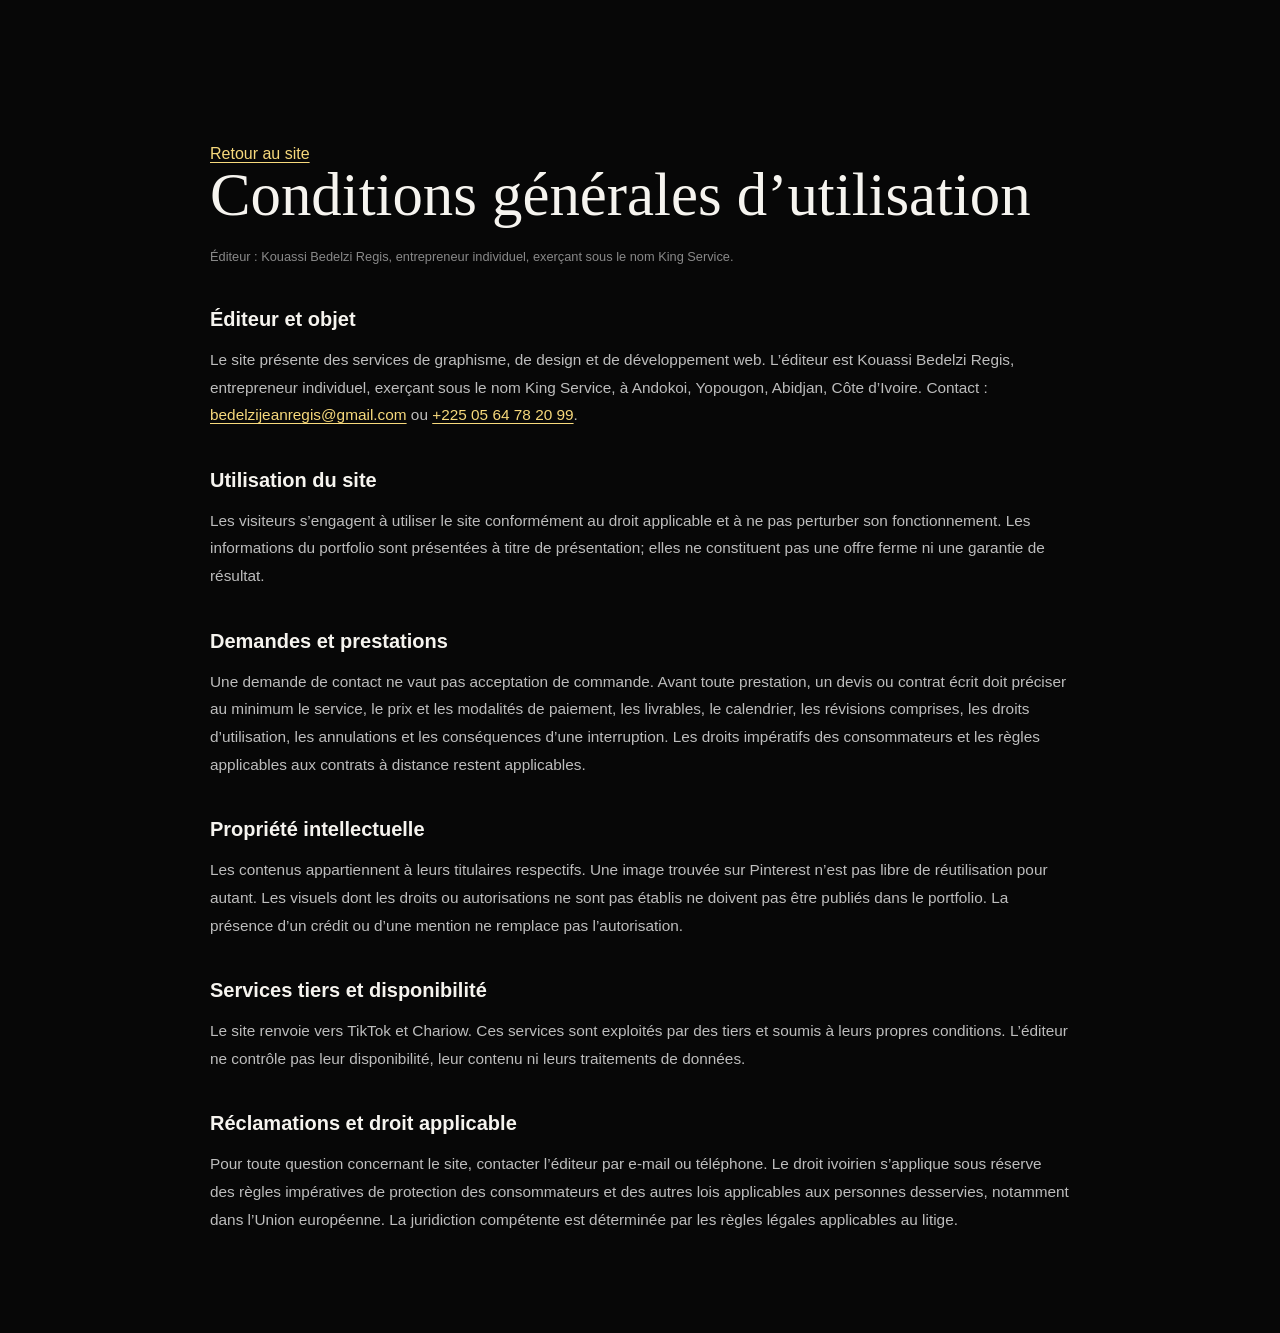
<file: cgu.html>
<!DOCTYPE html>
<html lang="fr">
<head>
  <meta charset="UTF-8">
  <meta name="viewport" content="width=device-width, initial-scale=1.0">
  <meta name="description" content="Conditions d’utilisation du site King Service.">
  <link rel="icon" type="image/png" href="images/favicon.png">
  <link rel="stylesheet" href="style.css">
  <title>Conditions générales d’utilisation | King Service</title>
</head>
<body>
  <main class="legal-document container">
    <a href="index.html">Retour au site</a>
    <h1>Conditions générales d’utilisation</h1>
    <p class="legal-date">Éditeur : Kouassi Bedelzi Regis, entrepreneur individuel, exerçant sous le nom King Service.</p>

    <h2>Éditeur et objet</h2>
    <p>Le site présente des services de graphisme, de design et de développement web. L’éditeur est Kouassi Bedelzi Regis, entrepreneur individuel, exerçant sous le nom King Service, à Andokoi, Yopougon, Abidjan, Côte d’Ivoire. Contact : <a href="mailto:bedelzijeanregis@gmail.com">bedelzijeanregis@gmail.com</a> ou <a href="tel:+2250564782099">+225 05 64 78 20 99</a>.</p>

    <h2>Utilisation du site</h2>
    <p>Les visiteurs s’engagent à utiliser le site conformément au droit applicable et à ne pas perturber son fonctionnement. Les informations du portfolio sont présentées à titre de présentation; elles ne constituent pas une offre ferme ni une garantie de résultat.</p>

    <h2>Demandes et prestations</h2>
    <p>Une demande de contact ne vaut pas acceptation de commande. Avant toute prestation, un devis ou contrat écrit doit préciser au minimum le service, le prix et les modalités de paiement, les livrables, le calendrier, les révisions comprises, les droits d’utilisation, les annulations et les conséquences d’une interruption. Les droits impératifs des consommateurs et les règles applicables aux contrats à distance restent applicables.</p>

    <h2>Propriété intellectuelle</h2>
    <p>Les contenus appartiennent à leurs titulaires respectifs. Une image trouvée sur Pinterest n’est pas libre de réutilisation pour autant. Les visuels dont les droits ou autorisations ne sont pas établis ne doivent pas être publiés dans le portfolio. La présence d’un crédit ou d’une mention ne remplace pas l’autorisation.</p>

    <h2>Services tiers et disponibilité</h2>
    <p>Le site renvoie vers TikTok et Chariow. Ces services sont exploités par des tiers et soumis à leurs propres conditions. L’éditeur ne contrôle pas leur disponibilité, leur contenu ni leurs traitements de données.</p>

    <h2>Réclamations et droit applicable</h2>
    <p>Pour toute question concernant le site, contacter l’éditeur par e-mail ou téléphone. Le droit ivoirien s’applique sous réserve des règles impératives de protection des consommateurs et des autres lois applicables aux personnes desservies, notamment dans l’Union européenne. La juridiction compétente est déterminée par les règles légales applicables au litige.</p>
  </main>
</body>
</html>
</file>
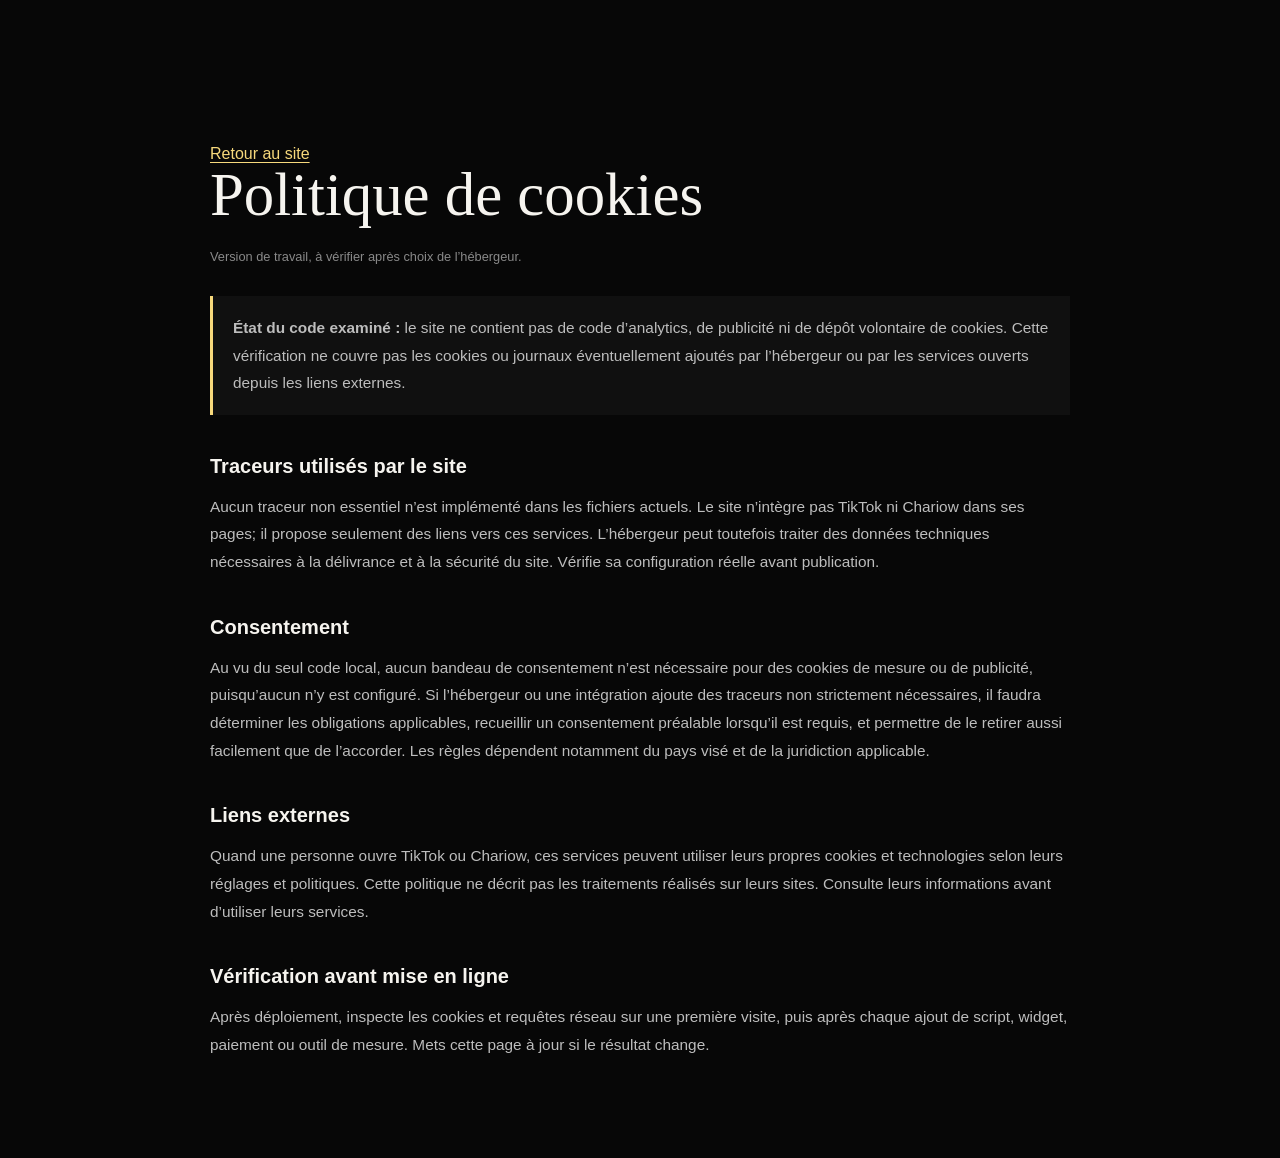
<file: cookies.html>
<!DOCTYPE html>
<html lang="fr">
<head>
  <meta charset="UTF-8">
  <meta name="viewport" content="width=device-width, initial-scale=1.0">
  <meta name="description" content="Informations sur les cookies et traceurs du site King Service.">
  <link rel="icon" type="image/png" href="images/favicon.png">
  <link rel="stylesheet" href="style.css">
  <title>Politique de cookies | King Service</title>
</head>
<body>
  <main class="legal-document container">
    <a href="index.html">Retour au site</a>
    <h1>Politique de cookies</h1>
    <p class="legal-date">Version de travail, à vérifier après choix de l’hébergeur.</p>
    <p class="legal-notice"><strong>État du code examiné :</strong> le site ne contient pas de code d’analytics, de publicité ni de dépôt volontaire de cookies. Cette vérification ne couvre pas les cookies ou journaux éventuellement ajoutés par l’hébergeur ou par les services ouverts depuis les liens externes.</p>

    <h2>Traceurs utilisés par le site</h2>
    <p>Aucun traceur non essentiel n’est implémenté dans les fichiers actuels. Le site n’intègre pas TikTok ni Chariow dans ses pages; il propose seulement des liens vers ces services. L’hébergeur peut toutefois traiter des données techniques nécessaires à la délivrance et à la sécurité du site. Vérifie sa configuration réelle avant publication.</p>

    <h2>Consentement</h2>
    <p>Au vu du seul code local, aucun bandeau de consentement n’est nécessaire pour des cookies de mesure ou de publicité, puisqu’aucun n’y est configuré. Si l’hébergeur ou une intégration ajoute des traceurs non strictement nécessaires, il faudra déterminer les obligations applicables, recueillir un consentement préalable lorsqu’il est requis, et permettre de le retirer aussi facilement que de l’accorder. Les règles dépendent notamment du pays visé et de la juridiction applicable.</p>

    <h2>Liens externes</h2>
    <p>Quand une personne ouvre TikTok ou Chariow, ces services peuvent utiliser leurs propres cookies et technologies selon leurs réglages et politiques. Cette politique ne décrit pas les traitements réalisés sur leurs sites. Consulte leurs informations avant d’utiliser leurs services.</p>

    <h2>Vérification avant mise en ligne</h2>
    <p>Après déploiement, inspecte les cookies et requêtes réseau sur une première visite, puis après chaque ajout de script, widget, paiement ou outil de mesure. Mets cette page à jour si le résultat change.</p>
  </main>
</body>
</html>
</file>
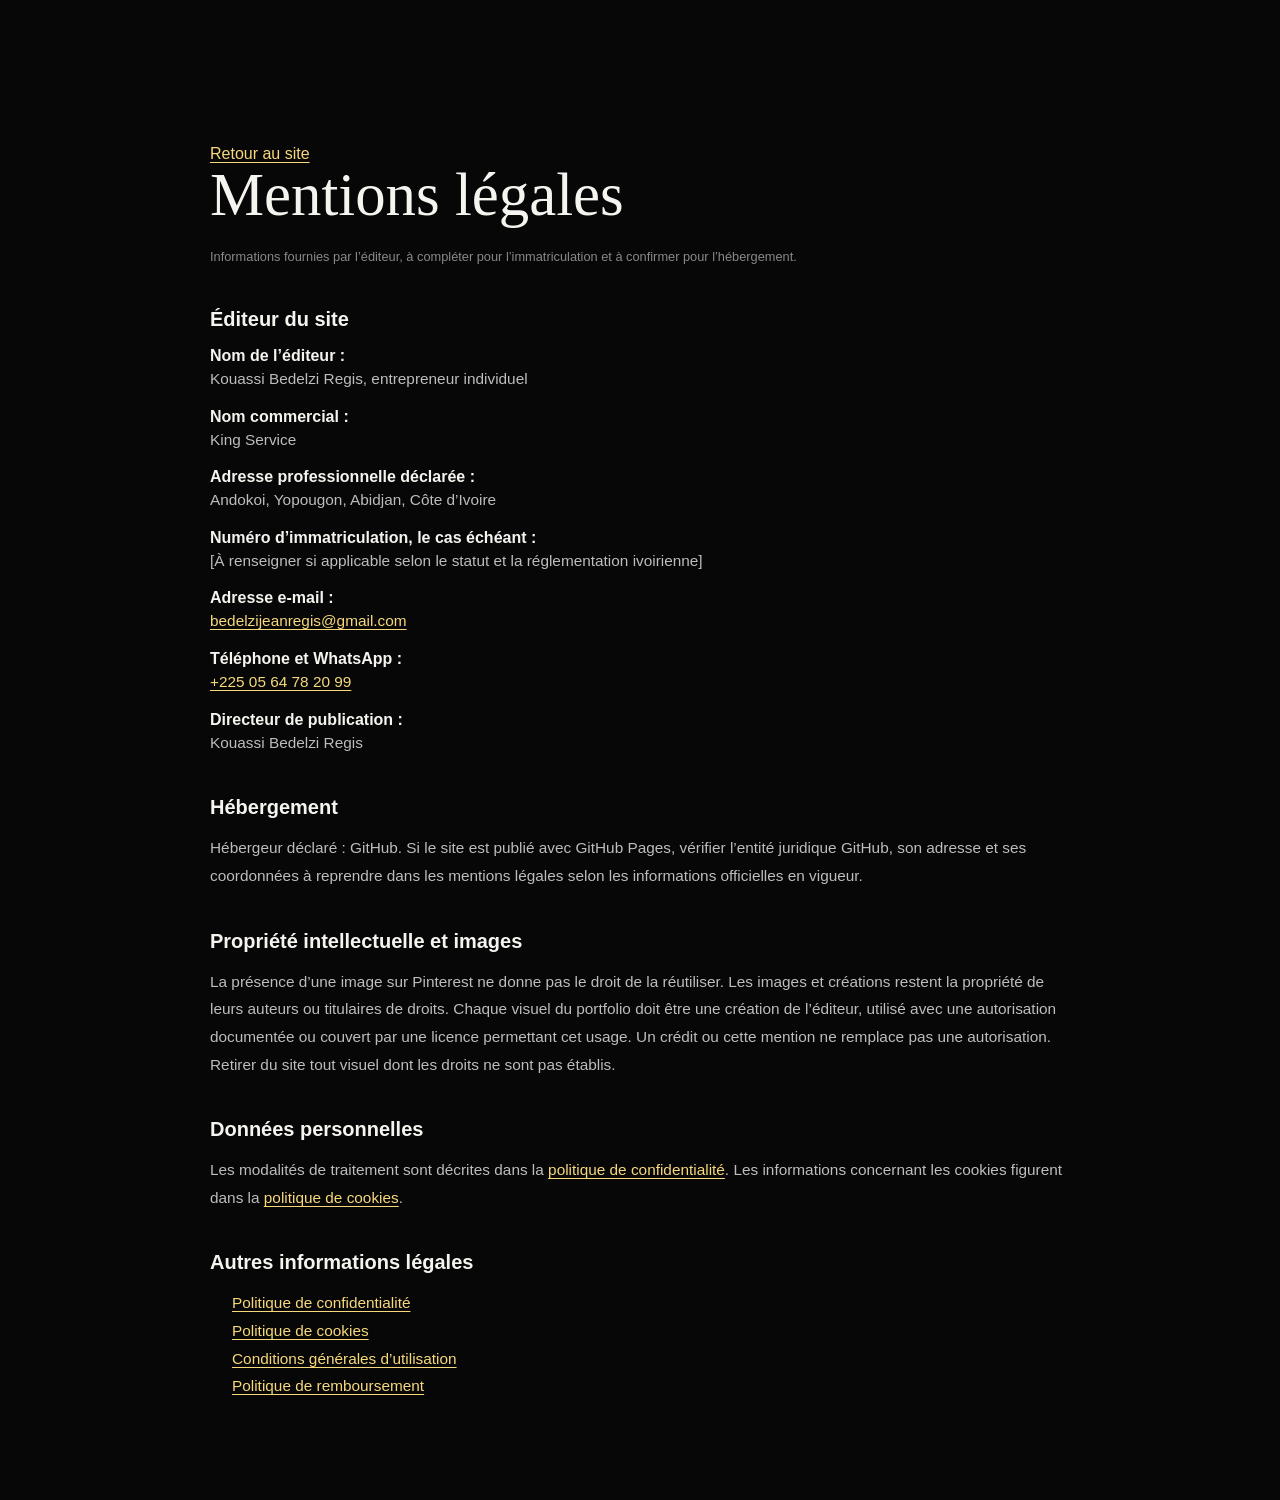
<file: mentions-legales.html>
<!DOCTYPE html>
<html lang="fr">
<head>
  <meta charset="UTF-8">
  <meta name="viewport" content="width=device-width, initial-scale=1.0">
  <meta name="description" content="Mentions légales du site King Service.">
  <link rel="icon" type="image/png" href="images/favicon.png">
  <link rel="stylesheet" href="style.css">
  <title>Mentions légales | King Service</title>
</head>
<body>
  <main class="legal-document container">
    <a href="index.html">Retour au site</a>
    <h1>Mentions légales</h1>
    <p class="legal-date">Informations fournies par l’éditeur, à compléter pour l’immatriculation et à confirmer pour l’hébergement.</p>

    <h2>Éditeur du site</h2>
    <dl>
      <dt>Nom de l’éditeur :</dt>
      <dd>Kouassi Bedelzi Regis, entrepreneur individuel</dd>
      <dt>Nom commercial :</dt>
      <dd>King Service</dd>
      <dt>Adresse professionnelle déclarée :</dt>
      <dd>Andokoi, Yopougon, Abidjan, Côte d’Ivoire</dd>
      <dt>Numéro d’immatriculation, le cas échéant :</dt>
      <dd>[À renseigner si applicable selon le statut et la réglementation ivoirienne]</dd>
      <dt>Adresse e-mail :</dt>
      <dd><a href="mailto:bedelzijeanregis@gmail.com">bedelzijeanregis@gmail.com</a></dd>
      <dt>Téléphone et WhatsApp :</dt>
      <dd><a href="tel:+2250564782099">+225 05 64 78 20 99</a></dd>
      <dt>Directeur de publication :</dt>
      <dd>Kouassi Bedelzi Regis</dd>
    </dl>

    <h2>Hébergement</h2>
    <p>Hébergeur déclaré : GitHub. Si le site est publié avec GitHub Pages, vérifier l’entité juridique GitHub, son adresse et ses coordonnées à reprendre dans les mentions légales selon les informations officielles en vigueur.</p>

    <h2>Propriété intellectuelle et images</h2>
    <p>La présence d’une image sur Pinterest ne donne pas le droit de la réutiliser. Les images et créations restent la propriété de leurs auteurs ou titulaires de droits. Chaque visuel du portfolio doit être une création de l’éditeur, utilisé avec une autorisation documentée ou couvert par une licence permettant cet usage. Un crédit ou cette mention ne remplace pas une autorisation. Retirer du site tout visuel dont les droits ne sont pas établis.</p>

    <h2>Données personnelles</h2>
    <p>Les modalités de traitement sont décrites dans la <a href="politique-confidentialite.html">politique de confidentialité</a>. Les informations concernant les cookies figurent dans la <a href="cookies.html">politique de cookies</a>.</p>

    <h2>Autres informations légales</h2>
    <ul>
      <li><a href="politique-confidentialite.html">Politique de confidentialité</a></li>
      <li><a href="cookies.html">Politique de cookies</a></li>
      <li><a href="cgu.html">Conditions générales d’utilisation</a></li>
      <li><a href="remboursement.html">Politique de remboursement</a></li>
    </ul>
  </main>
</body>
</html>
</file>
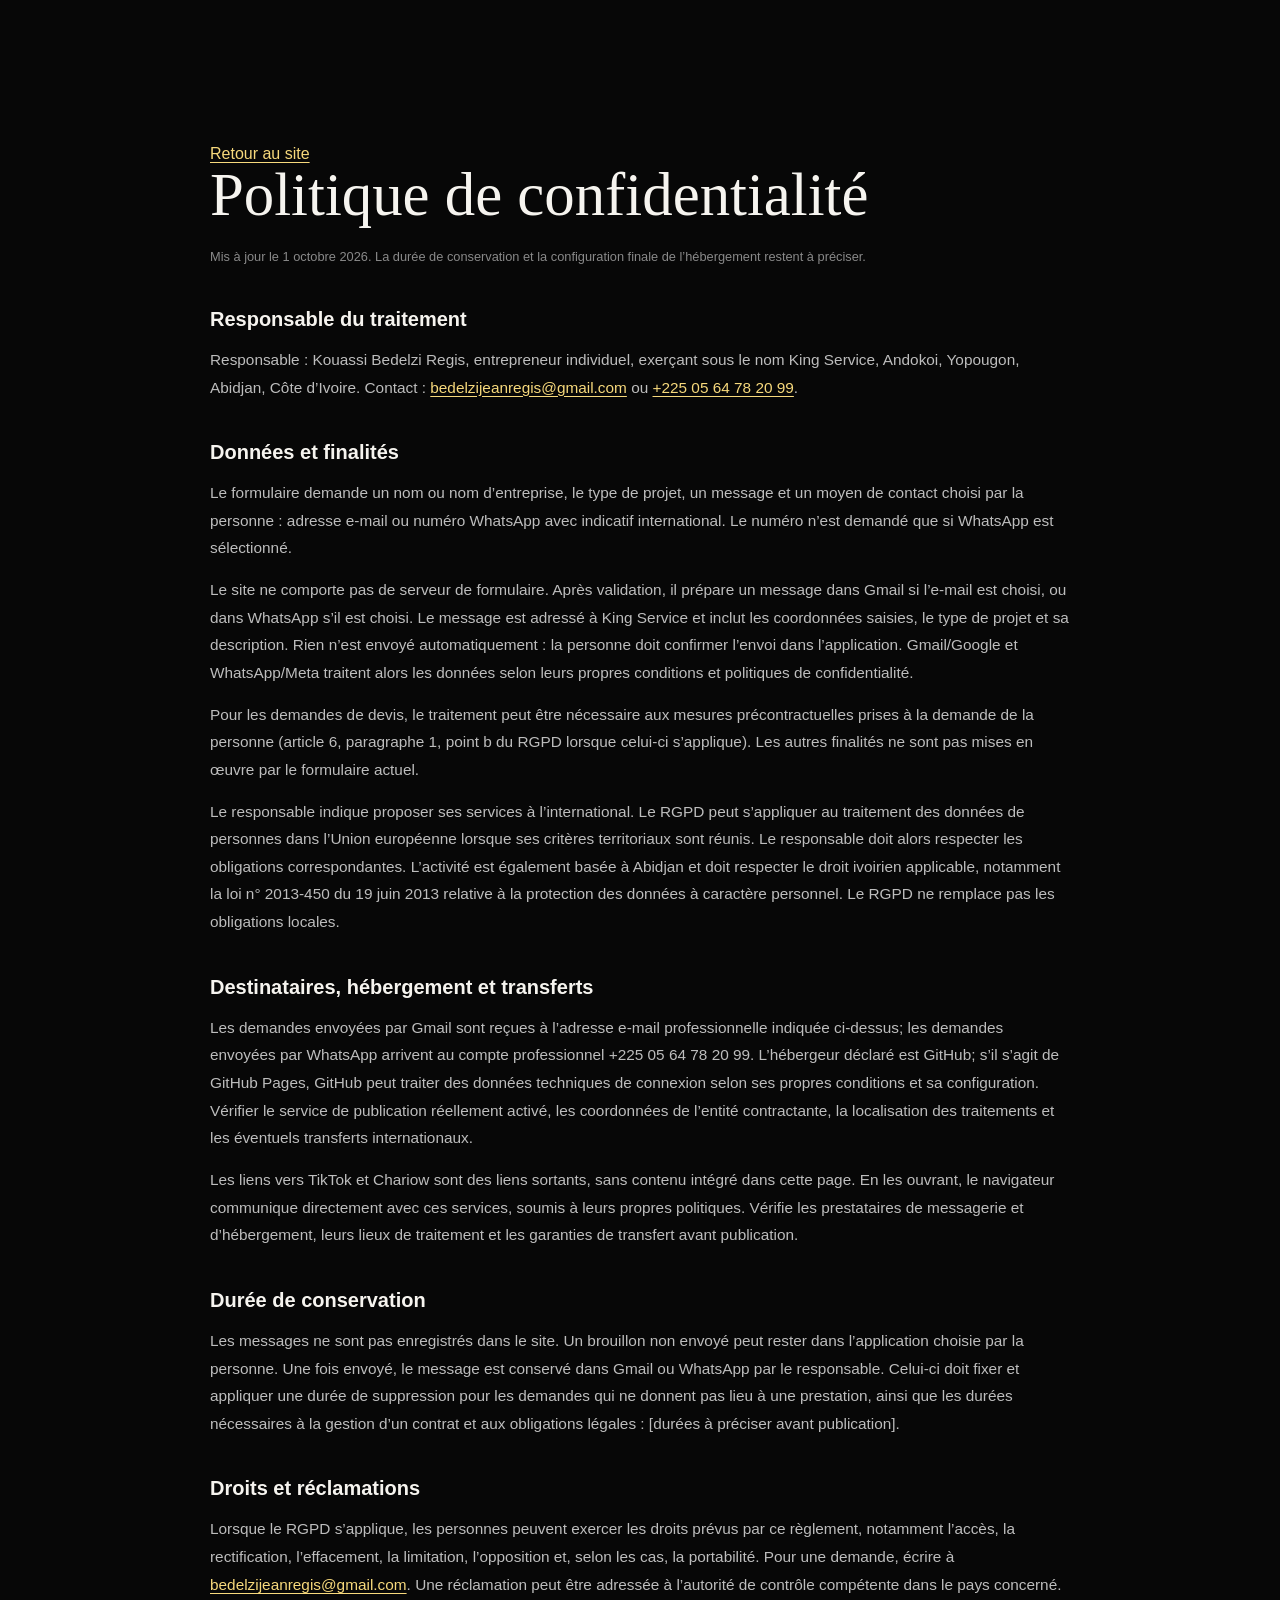
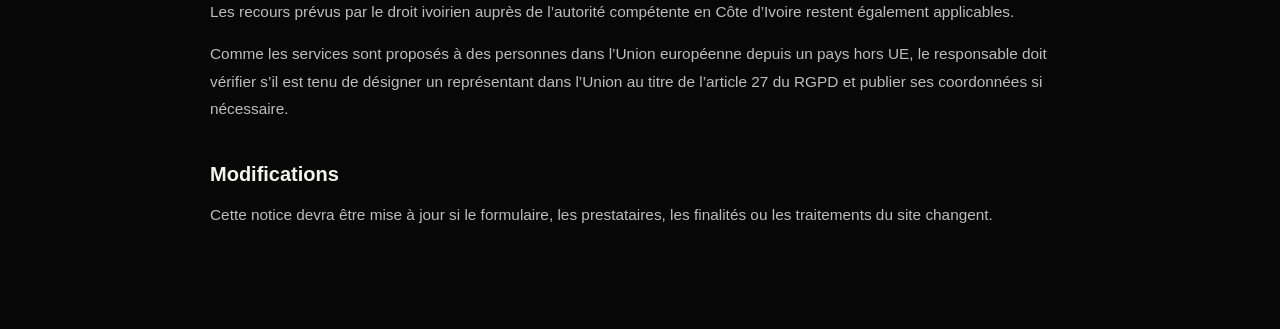
<file: politique-confidentialite.html>
<!DOCTYPE html>
<html lang="fr">
<head>
  <meta charset="UTF-8">
  <meta name="viewport" content="width=device-width, initial-scale=1.0">
  <meta name="description" content="Politique de confidentialité du site King Service.">
  <link rel="icon" type="image/png" href="images/favicon.png">
  <link rel="stylesheet" href="style.css">
  <title>Politique de confidentialité | King Service</title>
</head>
<body>
  <main class="legal-document container">
    <a href="index.html">Retour au site</a>
    <h1>Politique de confidentialité</h1>
    <p class="legal-date">Mis à jour le 1 octobre 2026. La durée de conservation et la configuration finale de l’hébergement restent à préciser.</p>

    <h2>Responsable du traitement</h2>
    <p>Responsable : Kouassi Bedelzi Regis, entrepreneur individuel, exerçant sous le nom King Service, Andokoi, Yopougon, Abidjan, Côte d’Ivoire. Contact : <a href="mailto:bedelzijeanregis@gmail.com">bedelzijeanregis@gmail.com</a> ou <a href="tel:+2250564782099">+225 05 64 78 20 99</a>.</p>

    <h2>Données et finalités</h2>
    <p>Le formulaire demande un nom ou nom d’entreprise, le type de projet, un message et un moyen de contact choisi par la personne : adresse e-mail ou numéro WhatsApp avec indicatif international. Le numéro n’est demandé que si WhatsApp est sélectionné.</p>
    <p>Le site ne comporte pas de serveur de formulaire. Après validation, il prépare un message dans Gmail si l’e-mail est choisi, ou dans WhatsApp s’il est choisi. Le message est adressé à King Service et inclut les coordonnées saisies, le type de projet et sa description. Rien n’est envoyé automatiquement : la personne doit confirmer l’envoi dans l’application. Gmail/Google et WhatsApp/Meta traitent alors les données selon leurs propres conditions et politiques de confidentialité.</p>
    <p>Pour les demandes de devis, le traitement peut être nécessaire aux mesures précontractuelles prises à la demande de la personne (article 6, paragraphe 1, point b du RGPD lorsque celui-ci s’applique). Les autres finalités ne sont pas mises en œuvre par le formulaire actuel.</p>
    <p>Le responsable indique proposer ses services à l’international. Le RGPD peut s’appliquer au traitement des données de personnes dans l’Union européenne lorsque ses critères territoriaux sont réunis. Le responsable doit alors respecter les obligations correspondantes. L’activité est également basée à Abidjan et doit respecter le droit ivoirien applicable, notamment la loi n° 2013-450 du 19 juin 2013 relative à la protection des données à caractère personnel. Le RGPD ne remplace pas les obligations locales.</p>

    <h2>Destinataires, hébergement et transferts</h2>
    <p>Les demandes envoyées par Gmail sont reçues à l’adresse e-mail professionnelle indiquée ci-dessus; les demandes envoyées par WhatsApp arrivent au compte professionnel +225 05 64 78 20 99. L’hébergeur déclaré est GitHub; s’il s’agit de GitHub Pages, GitHub peut traiter des données techniques de connexion selon ses propres conditions et sa configuration. Vérifier le service de publication réellement activé, les coordonnées de l’entité contractante, la localisation des traitements et les éventuels transferts internationaux.</p>
    <p>Les liens vers TikTok et Chariow sont des liens sortants, sans contenu intégré dans cette page. En les ouvrant, le navigateur communique directement avec ces services, soumis à leurs propres politiques. Vérifie les prestataires de messagerie et d’hébergement, leurs lieux de traitement et les garanties de transfert avant publication.</p>

    <h2>Durée de conservation</h2>
    <p>Les messages ne sont pas enregistrés dans le site. Un brouillon non envoyé peut rester dans l’application choisie par la personne. Une fois envoyé, le message est conservé dans Gmail ou WhatsApp par le responsable. Celui-ci doit fixer et appliquer une durée de suppression pour les demandes qui ne donnent pas lieu à une prestation, ainsi que les durées nécessaires à la gestion d’un contrat et aux obligations légales : [durées à préciser avant publication].</p>

    <h2>Droits et réclamations</h2>
    <p>Lorsque le RGPD s’applique, les personnes peuvent exercer les droits prévus par ce règlement, notamment l’accès, la rectification, l’effacement, la limitation, l’opposition et, selon les cas, la portabilité. Pour une demande, écrire à <a href="mailto:bedelzijeanregis@gmail.com">bedelzijeanregis@gmail.com</a>. Une réclamation peut être adressée à l’autorité de contrôle compétente dans le pays concerné. Les recours prévus par le droit ivoirien auprès de l’autorité compétente en Côte d’Ivoire restent également applicables.</p>
    <p>Comme les services sont proposés à des personnes dans l’Union européenne depuis un pays hors UE, le responsable doit vérifier s’il est tenu de désigner un représentant dans l’Union au titre de l’article 27 du RGPD et publier ses coordonnées si nécessaire.</p>

    <h2>Modifications</h2>
    <p>Cette notice devra être mise à jour si le formulaire, les prestataires, les finalités ou les traitements du site changent.</p>
  </main>
</body>
</html>
</file>
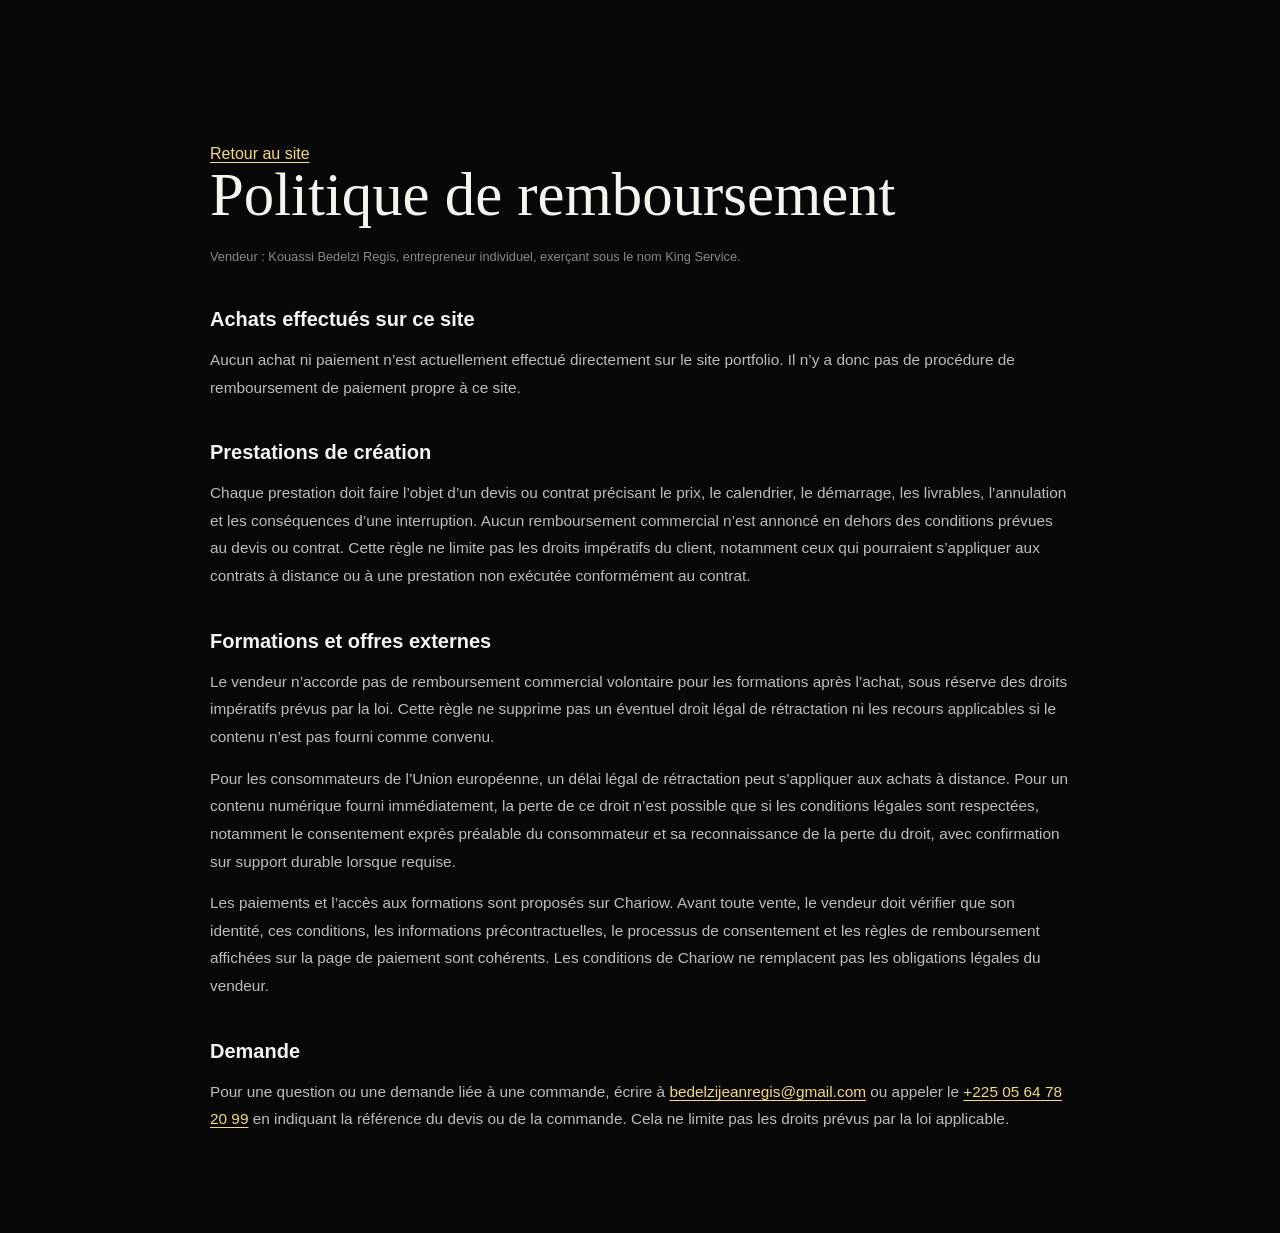
<file: remboursement.html>
<!DOCTYPE html>
<html lang="fr">
<head>
  <meta charset="UTF-8">
  <meta name="viewport" content="width=device-width, initial-scale=1.0">
  <meta name="description" content="Informations sur les remboursements liés aux offres King Service.">
  <link rel="icon" type="image/png" href="images/favicon.png">
  <link rel="stylesheet" href="style.css">
  <title>Politique de remboursement | King Service</title>
</head>
<body>
  <main class="legal-document container">
    <a href="index.html">Retour au site</a>
    <h1>Politique de remboursement</h1>
    <p class="legal-date">Vendeur : Kouassi Bedelzi Regis, entrepreneur individuel, exerçant sous le nom King Service.</p>

    <h2>Achats effectués sur ce site</h2>
    <p>Aucun achat ni paiement n’est actuellement effectué directement sur le site portfolio. Il n’y a donc pas de procédure de remboursement de paiement propre à ce site.</p>

    <h2>Prestations de création</h2>
    <p>Chaque prestation doit faire l’objet d’un devis ou contrat précisant le prix, le calendrier, le démarrage, les livrables, l’annulation et les conséquences d’une interruption. Aucun remboursement commercial n’est annoncé en dehors des conditions prévues au devis ou contrat. Cette règle ne limite pas les droits impératifs du client, notamment ceux qui pourraient s’appliquer aux contrats à distance ou à une prestation non exécutée conformément au contrat.</p>

    <h2>Formations et offres externes</h2>
    <p>Le vendeur n’accorde pas de remboursement commercial volontaire pour les formations après l’achat, sous réserve des droits impératifs prévus par la loi. Cette règle ne supprime pas un éventuel droit légal de rétractation ni les recours applicables si le contenu n’est pas fourni comme convenu.</p>
    <p>Pour les consommateurs de l’Union européenne, un délai légal de rétractation peut s’appliquer aux achats à distance. Pour un contenu numérique fourni immédiatement, la perte de ce droit n’est possible que si les conditions légales sont respectées, notamment le consentement exprès préalable du consommateur et sa reconnaissance de la perte du droit, avec confirmation sur support durable lorsque requise.</p>
    <p>Les paiements et l’accès aux formations sont proposés sur Chariow. Avant toute vente, le vendeur doit vérifier que son identité, ces conditions, les informations précontractuelles, le processus de consentement et les règles de remboursement affichées sur la page de paiement sont cohérents. Les conditions de Chariow ne remplacent pas les obligations légales du vendeur.</p>

    <h2>Demande</h2>
    <p>Pour une question ou une demande liée à une commande, écrire à <a href="mailto:bedelzijeanregis@gmail.com">bedelzijeanregis@gmail.com</a> ou appeler le <a href="tel:+2250564782099">+225 05 64 78 20 99</a> en indiquant la référence du devis ou de la commande. Cela ne limite pas les droits prévus par la loi applicable.</p>
  </main>
</body>
</html>
</file>
<file: style.css>
/* =========================================
  KING SERVICE | STYLE
   Noir · Or · Argent
========================================= */

:root {
  --black: #070707;
  --black-soft: #101010;
  --black-card: #151515;
  --black-lighter: #1b1b1b;

  --gold: #d8a83e;
  --gold-light: #f7d97c;
  --gold-dark: #95620f;
  --gold-glow: rgba(216, 168, 62, 0.28);

  --silver: #bdbdbd;
  --white: #f6f4ef;
  --gray: #898989;
  --gray-dark: #595959;

  --border: rgba(255, 255, 255, 0.12);
  --border-gold: rgba(247, 217, 124, 0.3);

  --container: 1240px;
  --transition: 0.35s ease;
  --transition-slow: 0.8s cubic-bezier(0.22, 1, 0.36, 1);

}

html.js body:not(.page-loaded) > :not(.loader) {
  visibility: hidden;
}

html.js .loader {
  display: grid;
}

.loader {
  position: fixed;
  z-index: 9999;
  inset: 0;
  display: none;
  place-items: center;
  background: var(--black);
  color: #f5f7f4;
  transition: opacity 0.25s ease, visibility 0.25s ease;
}

.loader.complete {
  visibility: hidden;
  opacity: 0;
}

.loader-content {
  display: grid;
  width: min(84%, 340px);
  justify-items: center;
  gap: 18px;
  text-align: center;
}

.loader-mark {
  font-family: Georgia, "Times New Roman", serif;
  font-size: 2.8rem;
}

.loader-content p {
  font-size: 0.95rem;
}

.loader-content progress {
  width: 100%;
  height: 8px;
  accent-color: var(--gold-light);
}

.loader-content span:last-child {
  font-size: 0.85rem;
  font-variant-numeric: tabular-nums;
}

body {
  background: var(--black);
  color: var(--white);
  font-family: "Trebuchet MS", Arial, sans-serif;
}

.header,
.header.scrolled {
  border-bottom-color: var(--border);
  background: rgba(7, 7, 7, 0.92);
  backdrop-filter: none;
}

.navbar {
  min-height: 76px;
}

.logo {
  color: var(--white);
}

.nav-links a,
.footer-socials {
  color: var(--silver);
}

.nav-button {
  border-color: var(--gold-light);
  color: var(--gold-light);
  font-weight: 700;
}

.nav-button:hover,
.button-gold {
  background: var(--gold-light);
  color: var(--black);
}

.button-gold:hover {
  box-shadow: none;
  transform: translateY(-2px);
}

.button,
.nav-button,
.filter-button,
.tools-list span {
  border-radius: 0;
}

.hero {
  min-height: 88vh;
  padding: 145px 0 95px;
  background: var(--black);
}

.hero-container {
  grid-template-columns: 1.1fr 0.9fr;
  gap: 72px;
}

.hero h1 {
  max-width: 740px;
  font-size: 5rem;
  font-weight: 700;
  letter-spacing: 0;
  line-height: 1.02;
}

h1 span,
h2 span {
  color: var(--gold);
  font-style: normal;
}

.hero-description,
.section-description,
.about-content p:not(.large-text),
.journey-item p,
.tools-content > p:first-child,
.content-description > p,
.formations-content > p,
.vision-content > p,
.contact-intro > p:not(.eyebrow) {
  color: var(--gray);
}

.hero-tags span {
  border-color: var(--border);
  background: transparent;
  color: var(--silver);
  letter-spacing: 0;
}

.hero-card {
  width: min(88%, 400px);
  height: 520px;
  padding: 22px;
  border: 1px solid var(--border);
  background: var(--black-card);
  box-shadow: 14px 14px 0 var(--black-soft);
}

.hero-card::before,
.hero-card::after {
  display: none;
}

.card-top,
.card-bottom {
  color: var(--gray);
  letter-spacing: 0;
}

.card-top span:first-child,
.card-bottom span:last-child {
  color: var(--gold-light);
}

.profile-photo {
  width: 82%;
  height: 350px;
  border: 0;
  border-radius: 0;
  box-shadow: none;
  transform: none;
}

.section {
  padding: 112px 0;
}

h2 {
  max-width: 720px;
  font-size: 3.4rem;
  font-weight: 700;
  letter-spacing: 0;
  line-height: 1.08;
}

.eyebrow {
  color: var(--gold-light);
  letter-spacing: 0.1em;
}

.eyebrow::before {
  background: var(--gold-light);
}

.marquee-section,
.stats,
.expertise,
.content-section,
.formations,
.vision,
.contact,
.about,
.tools,
.process,
.projects {
  border-color: var(--border);
  background: var(--black);
}

.marquee-section,
.expertise {
  background: var(--black-soft);
}

.marquee {
  width: min(90%, var(--container));
  justify-content: flex-start;
  gap: 24px;
  letter-spacing: 0.04em;
}

.journey-item:hover,
.expertise-item:hover,
.tools-list span:hover,
.process-card:hover,
.stat-item:hover {
  padding-right: unset;
  padding-left: unset;
  background: transparent;
  transform: none;
}

.stat-item strong {
  color: var(--gold-light);
  font-family: inherit;
  font-size: 1.2rem;
  font-weight: 700;
}

.stat-item span {
  color: var(--white);
}

.tools-list span {
  border-color: var(--border);
  background: var(--black-card);
  color: var(--silver);
}

.content-section,
.vision,
.contact {
  background: var(--black-soft);
}

.vision-content {
  text-align: left;
}

.vision-content .eyebrow {
  justify-content: flex-start;
}

.vision-content h2 {
  margin-left: 0;
}

.vision-content > p {
  margin-left: 0;
}

.audit-form {
  border-color: var(--border);
  background: var(--black-card);
  box-shadow: 8px 8px 0 var(--black-soft);
}

.form-group input,
.form-group select,
.form-group textarea {
  border-color: var(--border);
  background: #ffffff;
  color: var(--white);
}

.form-group input::placeholder,
.form-group textarea::placeholder {
  color: #59665f;
}

.contact-details a span {
  color: var(--gold-light);
  letter-spacing: 0.05em;
}

.footer {
  background: var(--black-soft);
}

.footer p,
.legal-entry {
  color: var(--gray);
  font-size: 0.78rem;
}

.footer-socials a:hover,
.legal-entry:hover {
  color: var(--gold-light);
}

.image-modal {
  background: rgba(0, 0, 0, 0.94);
}

.modal-close {
  color: var(--gold-light);
}

@media (max-width: 1050px) {
  .hero-container {
    grid-template-columns: 1fr;
    gap: 48px;
  }

  .hero {
    min-height: auto;
    padding: 140px 0 80px;
  }

  .hero-visual {
    min-height: 480px;
  }
}

@media (max-width: 700px) {
  .hero h1 {
    font-size: 3.25rem;
  }

  h2,
  .contact-intro h2,
  .vision-content h2 {
    font-size: 2.5rem;
  }

  .nav-links {
    border-color: var(--border);
    background: #ffffff;
    box-shadow: 0 12px 28px rgba(15, 40, 30, 0.14);
  }

  .nav-links a {
    color: var(--white);
  }

  .hero-card {
    height: 440px;
  }

  .profile-photo {
    height: 285px;
  }

  .footer-content {
    align-items: flex-start;
    text-align: left;
  }

  .footer-socials {
    justify-content: flex-start;
  }
}

@media (prefers-reduced-motion: reduce) {
  .loader,
  .loader.complete {
    transition: none;
  }
}


/* =========================================
   RESET
========================================= */

* {
  margin: 0;
  padding: 0;
  box-sizing: border-box;
}

html {
  scroll-behavior: auto;
}

body {
  overflow-x: hidden;
  background: var(--black);
  color: var(--white);
  font-family: Arial, Helvetica, sans-serif;
}

main {
  overflow: hidden;
}

img {
  display: block;
  width: 100%;
  height: 100%;
  object-fit: cover;
}

a {
  color: inherit;
  text-decoration: none;
}

button {
  border: none;
  color: inherit;
  font: inherit;
  cursor: pointer;
}

:focus-visible {
  outline: 2px solid var(--gold-light);
  outline-offset: 3px;
}

ul {
  list-style: none;
}

::selection {
  background: var(--gold-light);
  color: var(--black);
}


/* =========================================
   BASE
========================================= */

.container {
  width: min(90%, var(--container));
  margin: 0 auto;
}

.section {
  position: relative;
  padding: 160px 0;
}

.eyebrow {
  display: flex;
  align-items: center;
  gap: 12px;
  margin-bottom: 22px;
  color: var(--gold-light);
  font-size: 0.67rem;
  font-weight: 700;
  letter-spacing: 0.22em;
  text-transform: uppercase;
}

.eyebrow::before {
  width: 28px;
  height: 1px;
  background: var(--gold-light);
  content: "";
}

h1,
h2,
h3,
.logo {
  font-family: Georgia, "Times New Roman", serif;
}

h2 {
  max-width: 760px;
  color: var(--white);
  font-size: clamp(2.6rem, 5vw, 5.7rem);
  font-weight: 400;
  letter-spacing: -0.055em;
  line-height: 0.95;
}

h1 span,
h2 span {
  color: var(--gold-light);
  font-style: italic;
}

.section-header {
  display: flex;
  align-items: end;
  justify-content: space-between;
  gap: 45px;
  margin-bottom: 70px;
}

.section-description {
  max-width: 390px;
  color: var(--gray);
  font-size: 0.98rem;
  line-height: 1.8;
}

.large-text {
  margin-bottom: 28px;
  color: var(--white);
  font-family: Georgia, "Times New Roman", serif;
  font-size: clamp(1.45rem, 2vw, 1.95rem);
  line-height: 1.4;
}


/* =========================================
   NAVIGATION
========================================= */

.header {
  position: fixed;
  z-index: 1000;
  top: 0;
  width: 100%;
  border-bottom: 1px solid transparent;
  transition: var(--transition);
}

.header.scrolled {
  border-bottom-color: var(--border);
  background: rgba(7, 7, 7, 0.88);
  backdrop-filter: blur(18px);
}

.navbar {
  display: flex;
  min-height: 88px;
  align-items: center;
  justify-content: space-between;
  gap: 30px;
}

.logo {
  color: var(--white);
  font-size: 1.07rem;
  font-weight: bold;
  letter-spacing: 0.08em;
  white-space: nowrap;
}

.logo span {
  color: var(--gold-light);
}

.nav-links {
  display: flex;
  align-items: center;
  gap: 26px;
}

.nav-links a {
  position: relative;
  color: var(--silver);
  font-size: 0.77rem;
  transition: var(--transition);
}

.nav-links a::after {
  position: absolute;
  right: 0;
  bottom: -8px;
  left: 0;
  height: 1px;
  background: var(--gold-light);
  content: "";
  transform: scaleX(0);
  transform-origin: right;
  transition: var(--transition);
}

.nav-links a:hover {
  color: var(--gold-light);
}

.nav-links a:hover::after {
  transform: scaleX(1);
  transform-origin: left;
}

.nav-button {
  padding: 12px 18px;
  border: 1px solid var(--gold-dark);
  color: var(--gold-light);
  font-size: 0.72rem;
  letter-spacing: 0.05em;
  transition: var(--transition);
}

.nav-button:hover {
  background: var(--gold-light);
  box-shadow: 0 0 25px rgba(216, 168, 62, 0.2);
  color: var(--black);
}

.menu-toggle {
  display: none;
  width: 35px;
  background: transparent;
}

.menu-toggle span {
  display: block;
  width: 25px;
  height: 2px;
  margin: 5px 0;
  background: var(--gold-light);
  transition: var(--transition);
}


/* =========================================
   BOUTONS
========================================= */

.button {
  display: inline-flex;
  min-height: 54px;
  align-items: center;
  justify-content: center;
  gap: 14px;
  padding: 0 25px;
  font-size: 0.74rem;
  font-weight: 700;
  letter-spacing: 0.045em;
  transition: var(--transition);
}

.button span {
  font-size: 1.1rem;
  transition: var(--transition);
}

.button:hover span {
  transform: translate(4px, -4px);
}

.button-gold {
  background: var(--gold-light);
  color: var(--black);
}

.button-gold:hover {
  box-shadow: 0 0 30px rgba(216, 168, 62, 0.42);
  transform: translateY(-4px);
}

.button-outline {
  border: 1px solid rgba(255, 255, 255, 0.34);
  color: var(--white);
}

.button-outline:hover {
  border-color: var(--gold-light);
  background: rgba(216, 168, 62, 0.05);
  color: var(--gold-light);
  transform: translateY(-4px);
}

.hero-text-button {
  display: inline-flex;
  align-items: center;
  gap: 10px;
  padding: 0 8px;
  border-bottom: 1px solid var(--gold-dark);
  color: var(--gold-light);
  font-size: 0.78rem;
  transition: var(--transition);
}

.hero-text-button span {
  transition: var(--transition);
}

.hero-text-button:hover {
  border-bottom-color: var(--gold-light);
}

.hero-text-button:hover span {
  transform: translate(4px, -4px);
}


/* =========================================
   HERO
========================================= */

.hero {
  position: relative;
  display: flex;
  min-height: 100vh;
  align-items: center;
  overflow: hidden;
  padding: 180px 0 115px;
}

.hero-container {
  position: relative;
  z-index: 2;
  display: grid;
  align-items: center;
  grid-template-columns: 1.15fr 0.85fr;
  gap: 100px;
}

.hero-content {
  max-width: 860px;
}

.hero h1 {
  max-width: 880px;
  margin-bottom: 32px;
  color: var(--white);
  font-size: clamp(3.8rem, 8vw, 8.6rem);
  font-weight: 400;
  letter-spacing: -0.075em;
  line-height: 0.88;
}

.hero-description {
  max-width: 570px;
  margin-bottom: 40px;
  color: var(--gray);
  font-size: 1.04rem;
  line-height: 1.85;
}

.hero-actions {
  display: flex;
  flex-wrap: wrap;
  align-items: center;
  gap: 15px;
}

.hero-tags {
  display: flex;
  flex-wrap: wrap;
  gap: 10px;
  margin-top: 55px;
}

.hero-tags span {
  padding: 9px 13px;
  border: 1px solid rgba(247, 217, 124, 0.28);
  background: rgba(216, 168, 62, 0.03);
  color: var(--silver);
  font-size: 0.66rem;
  letter-spacing: 0.08em;
  text-transform: uppercase;
}

.hero-visual {
  position: relative;
  display: grid;
  min-height: 540px;
  place-items: center;
  perspective: 1200px;
}

.hero-card {
  position: relative;
  z-index: 2;
  display: flex;
  width: min(80%, 375px);
  height: 485px;
  flex-direction: column;
  justify-content: space-between;
  overflow: hidden;
  padding: 28px;
  border: 1px solid rgba(216, 168, 62, 0.52);
  background: var(--black-card);
  box-shadow: 0 20px 45px rgba(0, 0, 0, 0.45);
}

.hero-card::before {
  position: absolute;
  z-index: -1;
  inset: 16px;
  border: 1px solid rgba(247, 217, 124, 0.2);
  content: "";
  transform: translateZ(-25px);
}

.hero-card::after {
  position: absolute;
  z-index: -2;
  inset: 34px;
  border: 1px solid rgba(247, 217, 124, 0.1);
  content: "";
  transform: translateZ(-50px);
}

.card-top,
.card-bottom {
  position: relative;
  z-index: 4;
  display: flex;
  justify-content: space-between;
  color: var(--gray);
  font-size: 0.62rem;
  letter-spacing: 0.12em;
}

.card-top span:first-child,
.card-bottom span:last-child {
  color: var(--gold-light);
}

.profile-photo {
  position: relative;
  z-index: 3;
  display: none;
  width: 72%;
  height: 270px;
  margin: 0 auto;
  border: 1px solid rgba(247, 217, 124, 0.7);
  border-radius: 8px;
  object-fit: cover;
  object-position: center top;
  box-shadow: 0 18px 42px rgba(0, 0, 0, 0.52);
  transform: translateZ(35px);
}

.hero-monogram {
  display: block;
  color: var(--white);
  font-family: Georgia, serif;
  font-size: 8rem;
  font-weight: bold;
  letter-spacing: -0.15em;
  text-align: center;
  text-shadow: 8px 8px 0 rgba(216, 168, 62, 0.2);
}

.hero-monogram span {
  color: var(--gold-light);
}

.hero-card.has-profile-photo .profile-photo {
  display: block;
}

.hero-card.has-profile-photo .hero-monogram {
  display: none;
}

.scroll-indicator {
  position: absolute;
  bottom: 36px;
  left: 5%;
  display: flex;
  align-items: center;
  gap: 12px;
  color: var(--gray);
  font-size: 0.65rem;
  letter-spacing: 0.1em;
  text-transform: uppercase;
  transition: var(--transition);
}

.scroll-indicator:hover {
  color: var(--gold-light);
}

.scroll-indicator span {
  display: block;
  width: 1px;
  height: 38px;
  background: var(--gold-light);
}


/* =========================================
   BANDEAU
========================================= */

.marquee-section {
  overflow: hidden;
  padding: 21px 0;
  border-top: 1px solid var(--border);
  border-bottom: 1px solid var(--border);
  background: var(--black-soft);
}

.marquee {
  display: flex;
  width: min(90%, var(--container));
  align-items: center;
  justify-content: center;
  flex-wrap: wrap;
  gap: 30px;
  margin: 0 auto;
  color: var(--silver);
  font-size: 0.7rem;
  letter-spacing: 0.1em;
}

.marquee i {
  color: var(--gold-light);
  font-style: normal;
}

/* =========================================
   PARCOURS / ABOUT
========================================= */

.about {
  background: var(--black);
}

.about-grid {
  display: grid;
  grid-template-columns: 0.9fr 1fr;
  gap: 110px;
}

.about-content {
  max-width: 610px;
}

.about-content p:not(.large-text) {
  margin-bottom: 18px;
  color: var(--gray);
  font-size: 0.96rem;
  line-height: 1.85;
}

.text-link {
  display: inline-flex;
  align-items: center;
  gap: 12px;
  margin-top: 25px;
  padding-bottom: 8px;
  border-bottom: 1px solid var(--gold-dark);
  color: var(--gold-light);
  font-size: 0.8rem;
  transition: var(--transition);
}

.text-link span {
  transition: var(--transition);
}

.text-link:hover {
  border-bottom-color: var(--gold-light);
}

.text-link:hover span {
  transform: translate(4px, -4px);
}

.journey-list {
  margin-top: 120px;
  border-top: 1px solid var(--border);
}

.journey-item {
  display: grid;
  grid-template-columns: 180px 1fr;
  gap: 48px;
  padding: 34px 0;
  border-bottom: 1px solid var(--border);
  transition: var(--transition);
}

.journey-item:hover {
  padding-right: 18px;
  padding-left: 18px;
  background: linear-gradient(
    90deg,
    rgba(216, 168, 62, 0.06),
    transparent
  );
}

.journey-date {
  color: var(--gold-light);
  font-size: 0.71rem;
  font-weight: bold;
  letter-spacing: 0.15em;
}

.journey-item h3 {
  margin-bottom: 10px;
  color: var(--white);
  font-size: 1.55rem;
  font-weight: 400;
}

.journey-item p {
  max-width: 660px;
  color: var(--gray);
  font-size: 0.92rem;
  line-height: 1.8;
}


/* =========================================
   INDICATEURS
========================================= */

.stats {
  padding: 90px 0;
  border-top: 1px solid var(--border);
  border-bottom: 1px solid var(--border);
  background: var(--black-soft);
}

.stats-label {
  display: flex;
  align-items: end;
  justify-content: space-between;
  gap: 30px;
  margin-bottom: 45px;
}

.stats-label .eyebrow {
  margin-bottom: 0;
}

.stats-label > p {
  max-width: 380px;
  color: var(--gray);
  font-size: 0.92rem;
  line-height: 1.7;
}

.stats-grid {
  display: grid;
  grid-template-columns: repeat(4, 1fr);
  border-top: 1px solid var(--border);
}

.stat-item {
  min-height: 175px;
  padding: 27px;
  border-right: 1px solid var(--border);
  border-bottom: 1px solid var(--border);
  transition: var(--transition);
}

.stat-item:first-child {
  border-left: 1px solid var(--border);
}

.stat-item:hover {
  background: rgba(216, 168, 62, 0.06);
}

.stat-item strong {
  display: block;
  margin-bottom: 24px;
  color: var(--gold-light);
  font-family: Georgia, serif;
  font-size: 2.7rem;
  font-weight: 400;
}

.stat-item span {
  display: block;
  margin-bottom: 9px;
  color: var(--white);
  font-size: 0.88rem;
}

.stat-item p {
  color: var(--gray);
  font-size: 0.75rem;
  line-height: 1.5;
}


/* =========================================
   PROJETS
========================================= */

.projects {
  background: var(--black);
}

.project-filters {
  display: none;
  flex-wrap: wrap;
  gap: 10px;
  margin-bottom: 52px;
}

.filter-button {
  padding: 11px 18px;
  border: 1px solid var(--border);
  background: transparent;
  color: var(--gray);
  font-size: 0.72rem;
  transition: var(--transition);
}

.filter-button:hover,
.filter-button.active {
  border-color: var(--gold-light);
  background: var(--gold-light);
  color: var(--black);
}

.projects-grid {
  display: none;
  grid-template-columns: repeat(2, 1fr);
  gap: 70px 26px;
}

.project-card {
  min-width: 0;
}

.project-card.hide {
  display: none;
}

.project-image {
  position: relative;
  height: 555px;
  overflow: hidden;
  border: 1px solid rgba(255, 255, 255, 0.07);
  background: var(--black-card);
  transition: var(--transition-slow);
}

.project-image::after {
  position: absolute;
  inset: 0;
  background: linear-gradient(
    to top,
    rgba(0, 0, 0, 0.72),
    transparent 50%
  );
  content: "";
  pointer-events: none;
}

.project-image img {
  transition: filter 0.2s ease;
  filter: saturate(0.85);
}

.project-card:hover .project-image {
  border-color: var(--border-gold);
}

.project-card:hover .project-image img {
  filter: saturate(1);
}

.view-project {
  position: absolute;
  z-index: 2;
  right: 20px;
  bottom: 20px;
  padding: 12px 15px;
  background: var(--gold-light);
  color: var(--black);
  font-size: 0.7rem;
  font-weight: 700;
  opacity: 0;
  transform: translateY(15px);
  transition: var(--transition);
}

.project-card:hover .view-project {
  opacity: 1;
  transform: translateY(0);
}

.project-details {
  display: flex;
  align-items: start;
  justify-content: space-between;
  gap: 15px;
  padding-top: 22px;
}

.project-details span {
  color: var(--gold-light);
  font-size: 0.66rem;
  letter-spacing: 0.08em;
  text-transform: uppercase;
}

.project-details h3 {
  color: var(--white);
  font-size: 1.28rem;
  font-weight: 400;
  text-align: right;
}

.project-summary {
  max-width: 540px;
  margin-top: 15px;
  color: var(--gray);
  font-size: 0.84rem;
  line-height: 1.7;
}

.project-empty-state {
  margin: 24px 0;
  padding: 16px 20px;
  border-left: 2px solid var(--gold-light);
  color: var(--silver);
  font-size: 0.9rem;
  line-height: 1.6;
}


/* =========================================
   EXPERTISES
========================================= */

.expertise {
  border-top: 1px solid var(--border);
  background: var(--black-soft);
}

.expertise-list {
  border-top: 1px solid var(--border-gold);
}

.expertise-item {
  display: grid;
  min-height: 135px;
  align-items: center;
  grid-template-columns: 90px 1fr 60px;
  gap: 32px;
  padding: 28px 0;
  border-bottom: 1px solid var(--border-gold);
  transition: var(--transition);
}

.expertise-item:hover {
  padding-right: 25px;
  padding-left: 25px;
  background: linear-gradient(
    90deg,
    rgba(216, 168, 62, 0.08),
    transparent
  );
}

.expertise-number {
  color: var(--gold-light);
  font-size: 0.75rem;
}

.expertise-item h3 {
  margin-bottom: 8px;
  color: var(--white);
  font-size: clamp(1.45rem, 2.5vw, 2.35rem);
  font-weight: 400;
  letter-spacing: -0.03em;
}

.expertise-item p {
  max-width: 570px;
  color: var(--gray);
  font-size: 0.88rem;
  line-height: 1.65;
}

.expertise-arrow {
  color: var(--gold-light);
  font-size: 1.5rem;
  text-align: right;
  transition: var(--transition);
}

.expertise-item:hover .expertise-arrow {
  transform: translate(6px, -6px);
}


/* =========================================
   OUTILS
========================================= */

.tools {
  background: var(--black);
}

.tools-layout {
  display: grid;
  align-items: center;
  grid-template-columns: 0.88fr 1.12fr;
  gap: 115px;
}

.tools-content {
  max-width: 640px;
}

.tools-content > p:first-child {
  margin-bottom: 32px;
  color: var(--gray);
  font-size: 0.97rem;
  line-height: 1.85;
}

.tools-list {
  display: flex;
  flex-wrap: wrap;
  gap: 10px;
}

.tools-list span {
  padding: 14px 17px;
  border: 1px solid var(--border);
  background: rgba(255, 255, 255, 0.015);
  color: var(--silver);
  font-size: 0.72rem;
  transition: var(--transition);
}

.tools-list span:hover {
  border-color: var(--gold-light);
  background: rgba(216, 168, 62, 0.08);
  color: var(--gold-light);
  transform: translateY(-5px);
}

.tools-note {
  margin-top: 28px;
  color: var(--gold-light);
  font-size: 0.73rem;
  letter-spacing: 0.12em;
  text-transform: uppercase;
}


/* =========================================
   CONTENU / TIKTOK
========================================= */

.content-section {
  border-top: 1px solid var(--border);
  background:
    radial-gradient(
      circle at 90% 50%,
      rgba(216, 168, 62, 0.09),
      transparent 36%
    ),
    var(--black-soft);
}

.content-layout {
  display: grid;
  align-items: center;
  grid-template-columns: 0.88fr 1.12fr;
  gap: 115px;
}

.content-description {
  max-width: 640px;
}

.content-description > p {
  margin-bottom: 35px;
  color: var(--gray);
  font-size: 1.03rem;
  line-height: 1.9;
}

.content-skills {
  display: flex;
  flex-wrap: wrap;
  gap: 10px;
  margin-bottom: 38px;
}

.content-skills span {
  padding: 13px 16px;
  border: 1px solid var(--border);
  color: var(--silver);
  font-size: 0.73rem;
  transition: var(--transition);
}

.content-skills span:hover {
  border-color: var(--gold-light);
  color: var(--gold-light);
}


/* =========================================
   FORMATIONS
========================================= */

.formations {
  border-top: 1px solid var(--border);
  border-bottom: 1px solid var(--border);
  background: var(--black);
}

.formations-grid {
  display: grid;
  align-items: center;
  grid-template-columns: 0.9fr 1fr;
  gap: 100px;
}

.formations-content {
  max-width: 620px;
}

.formations-content > p {
  margin-bottom: 35px;
  color: var(--gray);
  font-size: 1.03rem;
  line-height: 1.9;
}


/* =========================================
   VISION
========================================= */

.vision {
  background:
    radial-gradient(
      circle at 50% 100%,
      rgba(216, 168, 62, 0.14),
      transparent 45%
    ),
    var(--black-soft);
}

.vision-content {
  max-width: 940px;
  text-align: center;
}

.vision-content .eyebrow {
  justify-content: center;
}

.vision-content h2 {
  max-width: 900px;
  margin: 0 auto 38px;
  font-size: clamp(3rem, 7vw, 7rem);
}

.vision-content > p {
  max-width: 710px;
  margin: 0 auto 19px;
  color: var(--gray);
  font-size: 1rem;
  line-height: 1.9;
}

.vision-content .button {
  margin-top: 25px;
}


/* =========================================
   PROCESSUS
========================================= */

.process {
  background: var(--black);
}

.process-grid {
  display: grid;
  grid-template-columns: repeat(4, 1fr);
  border-top: 1px solid var(--border);
  border-bottom: 1px solid var(--border);
}

.process-card {
  min-height: 260px;
  padding: 30px 24px;
  border-right: 1px solid var(--border);
  transition: var(--transition);
}

.process-card:first-child {
  border-left: 1px solid var(--border);
}

.process-card:hover {
  background: rgba(216, 168, 62, 0.05);
}

.process-card span {
  display: block;
  margin-bottom: 80px;
  color: var(--gold-light);
  font-family: Georgia, serif;
  font-size: 1.6rem;
}

.process-card h3 {
  margin-bottom: 12px;
  color: var(--white);
  font-size: 1.28rem;
  font-weight: 400;
}

.process-card p {
  color: var(--gray);
  font-size: 0.8rem;
  line-height: 1.7;
}


/* =========================================
   CONTACT
========================================= */

.contact {
  background:
    radial-gradient(
      circle at 50% 100%,
      rgba(216, 168, 62, 0.11),
      transparent 43%
    ),
    var(--black-soft);
}

.contact-layout {
  display: grid;
  align-items: start;
  grid-template-columns: 0.85fr 1.15fr;
  gap: 120px;
}

.contact-intro {
  position: sticky;
  top: 130px;
}

.contact-intro h2 {
  margin-bottom: 28px;
  font-size: clamp(3rem, 5vw, 5.8rem);
  letter-spacing: -0.055em;
}

.contact-intro > p:not(.eyebrow) {
  max-width: 500px;
  margin-bottom: 28px;
  color: var(--gray);
  font-size: 0.97rem;
  line-height: 1.85;
}

.contact-details {
  display: flex;
  flex-direction: column;
  gap: 16px;
  margin-top: 43px;
}

.contact-details a {
  display: flex;
  flex-direction: column;
  gap: 6px;
  padding-bottom: 16px;
  border-bottom: 1px solid var(--border);
  color: var(--silver);
  font-size: 0.86rem;
  transition: var(--transition);
}

.contact-details a span {
  color: var(--gold-light);
  font-size: 0.65rem;
  letter-spacing: 0.14em;
  text-transform: uppercase;
}

.contact-details a:hover {
  color: var(--gold-light);
  transform: translateX(6px);
}

.contact-note {
  display: flex;
  align-items: center;
  gap: 10px;
  margin-top: 17px;
  color: var(--silver);
  font-size: 0.67rem;
  letter-spacing: 0.08em;
}

.contact-note span {
  color: var(--gold-light);
  font-size: 0.9rem;
}


/* =========================================
   FORMULAIRE
========================================= */

.audit-form {
  padding: 40px;
  border: 1px solid var(--border-gold);
  background: rgba(255, 255, 255, 0.035);
  box-shadow: 0 35px 100px rgba(0, 0, 0, 0.36);
}

.audit-form::before {
  display: block;
  margin-bottom: 32px;
  color: var(--gold-light);
  content: "NOUVELLE DEMANDE DE PROJET";
  font-size: 0.66rem;
  font-weight: 700;
  letter-spacing: 0.18em;
}

.form-group {
  margin-bottom: 23px;
}

.form-group label {
  display: block;
  margin-bottom: 9px;
  color: var(--silver);
  font-size: 0.75rem;
}

.form-group input,
.form-group select,
.form-group textarea {
  width: 100%;
  padding: 16px;
  border: 1px solid rgba(255, 255, 255, 0.16);
  background: var(--black);
  color: var(--white);
  font-family: inherit;
  font-size: 0.85rem;
  transition: var(--transition);
}

.form-group input::placeholder,
.form-group textarea::placeholder {
  color: var(--gray);
}

.form-group input:focus,
.form-group select:focus,
.form-group textarea:focus {
  border-color: var(--gold-light);
  box-shadow: 0 0 18px rgba(216, 168, 62, 0.13);
}

.form-group select {
  cursor: pointer;
}

.form-group select option {
  background: var(--black-soft);
  color: var(--white);
}

.form-group textarea {
  min-height: 155px;
  resize: vertical;
}

.form-consent {
  display: grid;
  grid-template-columns: 20px 1fr;
  gap: 12px;
  margin: 24px 0;
  color: var(--silver);
  font-size: 0.8rem;
  line-height: 1.6;
}

.form-consent input {
  width: 18px;
  height: 18px;
  margin-top: 2px;
  accent-color: var(--gold-light);
}

.form-consent a,
.legal-links a,
.legal-document a {
  color: var(--gold-light);
  text-decoration: underline;
  text-underline-offset: 3px;
}

.phone-group {
  display: grid;
  grid-template-columns: 155px 1fr;
  gap: 10px;
}

.form-submit {
  width: 100%;
  margin-top: 8px;
}

.form-success {
  display: none;
  margin-top: 19px;
  color: var(--gold-light);
  font-size: 0.78rem;
  line-height: 1.6;
}

.form-success.show {
  display: block;
}


/* =========================================
   FOOTER
========================================= */

.footer {
  padding: 32px 0;
  border-top: 1px solid var(--border);
  background: var(--black);
}

.footer-content {
  display: flex;
  align-items: center;
  justify-content: space-between;
  gap: 20px;
  flex-wrap: wrap;
}

.footer p {
  color: var(--gray);
  font-size: 0.7rem;
}

.footer-socials {
  display: flex;
  gap: 20px;
  color: var(--gray);
  font-size: 0.72rem;
}

.footer-socials a {
  transition: var(--transition);
}

.footer-socials a:hover {
  color: var(--gold-light);
}

.legal-links {
  display: flex;
  flex-wrap: wrap;
  gap: 12px 20px;
  color: var(--gray);
  font-size: 0.72rem;
}


/* =========================================
   MODALE
========================================= */

.image-modal {
  position: fixed;
  z-index: 3000;
  inset: 0;
  display: flex;
  align-items: center;
  justify-content: center;
  padding: 30px;
  background: rgba(0, 0, 0, 0.94);
  opacity: 0;
  visibility: hidden;
  transition: var(--transition);
}

.image-modal.show {
  opacity: 1;
  visibility: visible;
}

.image-modal img {
  width: auto;
  max-width: 90vw;
  height: auto;
  max-height: 88vh;
  object-fit: contain;
  border: 1px solid rgba(216, 168, 62, 0.6);
  box-shadow: 0 30px 90px rgba(0, 0, 0, 0.65);
}

.modal-close {
  position: absolute;
  top: 22px;
  right: 33px;
  background: transparent;
  color: var(--gold-light);
  font-size: 2.7rem;
  font-weight: 200;
  transition: var(--transition);
}

.modal-close:hover {
  transform: rotate(90deg);
}


/* =========================================
   APPARITION AU DÉFILEMENT
========================================= */

.reveal {
  opacity: 1;
  transform: none;
}


/* =========================================
   TABLETTE
========================================= */

@media (max-width: 1050px) {
  .nav-links {
    gap: 15px;
  }

  .nav-button {
    display: none;
  }

  .hero-container {
    gap: 50px;
  }

  .about-grid,
  .formations-grid {
    gap: 65px;
  }

  .positioning-grid,
  .tools-layout,
  .content-layout,
  .contact-layout {
    gap: 65px;
  }

  .projects-grid {
    gap: 55px 20px;
  }

  .project-image {
    height: 480px;
  }

  .process-grid {
    grid-template-columns: repeat(2, 1fr);
  }

  .process-card:nth-child(2) {
    border-right: none;
  }

  .process-card:nth-child(3),
  .process-card:nth-child(4) {
    border-top: 1px solid var(--border);
  }
}


/* =========================================
   MOBILE ET TABLETTE PETITE
========================================= */

@media (max-width: 850px) {
  .hero-container,
  .about-grid,
  .formations-grid,
  .tools-layout,
  .content-layout,
  .contact-layout {
    grid-template-columns: 1fr;
    gap: 58px;
  }

  .hero-content {
    max-width: 850px;
  }

  .hero-visual {
    min-height: 490px;
  }

  .contact-intro {
    position: static;
  }

  .stats-label {
    display: block;
  }

  .stats-label > p {
    margin-top: 22px;
  }
}


@media (max-width: 700px) {
  .section {
    padding: 105px 0;
  }

  .navbar {
    min-height: 75px;
  }

  .menu-toggle {
    display: block;
    order: 3;
  }

  .nav-links {
    position: absolute;
    top: 75px;
    right: 5%;
    left: 5%;
    display: flex;
    visibility: hidden;
    flex-direction: column;
    align-items: stretch;
    gap: 0;
    padding: 12px 0;
    border: 1px solid var(--border);
    background: rgba(15, 15, 15, 0.98);
    box-shadow: 0 20px 45px rgba(0, 0, 0, 0.45);
    opacity: 0;
    transform: translateY(-15px);
    transition: var(--transition);
  }

  .nav-links.open {
    visibility: visible;
    opacity: 1;
    transform: translateY(0);
  }

  .nav-links li a {
    display: block;
    padding: 15px 22px;
  }

  .nav-links a::after {
    display: none;
  }

  .menu-toggle.active span:nth-child(1) {
    transform: translateY(7px) rotate(45deg);
  }

  .menu-toggle.active span:nth-child(2) {
    opacity: 0;
  }

  .menu-toggle.active span:nth-child(3) {
    transform: translateY(-7px) rotate(-45deg);
  }

  .hero {
    min-height: auto;
    padding: 145px 0 90px;
  }

  .hero h1 {
    font-size: clamp(3.05rem, 14vw, 5.15rem);
  }

  .hero-container {
    display: block;
  }

  .hero-visual {
    min-height: 425px;
    margin-top: 65px;
  }

  .hero-card {
    width: min(76%, 315px);
    height: 400px;
  }

  .profile-photo {
    width: 78%;
    height: 220px;
  }

  .visual-orbit {
    width: 350px;
    height: 190px;
  }

  .orbit-two {
    width: 390px;
    height: 230px;
  }

  .scroll-indicator {
    display: none;
  }

  .section-header {
    display: block;
    margin-bottom: 43px;
  }

  .section-description {
    margin-top: 25px;
  }

  .journey-list {
    margin-top: 70px;
  }

  .journey-item {
    grid-template-columns: 1fr;
    gap: 14px;
  }

  .stats-grid {
    grid-template-columns: repeat(2, 1fr);
  }

  .stat-item:nth-child(3),
  .stat-item:nth-child(4) {
    border-top: 1px solid var(--border);
  }

  .stat-item:nth-child(3) {
    border-left: 1px solid var(--border);
  }

  .projects-grid {
    grid-template-columns: 1fr;
    gap: 55px;
  }

  .project-image {
    height: 445px;
  }

  .view-project {
    opacity: 1;
    transform: translateY(0);
  }

  .project-details {
    display: block;
  }

  .project-details h3 {
    margin-top: 8px;
    text-align: left;
  }

  .expertise-item {
    grid-template-columns: 45px 1fr 25px;
    gap: 15px;
  }

  .expertise-item h3 {
    font-size: 1.2rem;
  }

  .expertise-item p {
    font-size: 0.77rem;
    line-height: 1.55;
  }

  .process-grid {
    grid-template-columns: 1fr;
  }

  .process-card {
    min-height: auto;
    border-top: 1px solid var(--border);
    border-right: none;
  }

  .process-card:first-child {
    border-top: none;
  }

  .process-card span {
    margin-bottom: 38px;
  }

  .contact-intro {
    margin-bottom: 55px;
  }

  .audit-form {
    padding: 25px 19px;
  }

  .contact-note {
    align-items: flex-start;
    line-height: 1.5;
  }

  .footer-content {
    flex-direction: column;
    text-align: center;
  }

  .footer-socials {
    width: 100%;
    justify-content: center;
  }
}


/* =========================================
   PETITS ÉCRANS
========================================= */

@media (max-width: 500px) {
  .phone-group {
    grid-template-columns: 1fr;
  }

  .stats-grid {
    grid-template-columns: 1fr;
  }

  .stat-item {
    border-top: 1px solid var(--border);
    border-left: 1px solid var(--border);
  }

  .stat-item:first-child {
    border-top: none;
  }

  .hero-actions {
    flex-direction: column;
    align-items: stretch;
  }

  .button,
  .hero-text-button {
    width: 100%;
  }

  .hero-text-button {
    min-height: 45px;
    justify-content: center;
  }

  .hero-card {
    width: min(83%, 310px);
  }

  .project-image {
    height: 375px;
  }
}


/* =========================================
   ACCESSIBILITÉ
========================================= */

@media (prefers-reduced-motion: reduce) {
  *,
  *::before,
  *::after {
    scroll-behavior: auto !important;
    animation-duration: 0.01ms !important;
    animation-iteration-count: 1 !important;
    transition-duration: 0.01ms !important;
  }

  .reveal {
    opacity: 1;
    transform: none;
  }
}
.expertise-item::before {
  position: absolute;
  bottom: -1px;
  left: 0;
  width: 0;
  height: 1px;
  background: var(--gold-light);
  content: "";
  transition: width 0.7s ease;
}

.expertise-item {
  position: relative;
}

.expertise-item:hover::before {
  width: 100%;
}

.legal-document {
  max-width: 860px;
  padding-top: 145px;
  padding-bottom: 100px;
}

.legal-document h1 {
  margin-bottom: 18px;
  color: var(--white);
  font-size: clamp(2.2rem, 5vw, 3.8rem);
  font-weight: 400;
  line-height: 1.05;
}

.legal-document h2 {
  margin: 38px 0 14px;
  font-family: Arial, Helvetica, sans-serif;
  font-size: 1.25rem;
  font-weight: 700;
  letter-spacing: 0;
  line-height: 1.3;
}

.legal-document p,
.legal-document li,
.legal-document dd {
  color: var(--silver);
  font-size: 0.96rem;
  line-height: 1.8;
}

.legal-document p + p,
.legal-document ul,
.legal-document dl {
  margin-top: 14px;
}

.legal-document ul {
  padding-left: 22px;
}

.legal-document dt {
  margin-top: 15px;
  color: var(--white);
  font-weight: 700;
}

.legal-document .legal-notice {
  margin: 28px 0;
  padding: 18px 20px;
  border-left: 3px solid var(--gold-light);
  background: var(--black-soft);
}

.legal-document .legal-date {
  margin-bottom: 28px;
  color: var(--gray);
  font-size: 0.8rem;
}

body {
  background: var(--black);
  color: var(--white);
}

.loader {
  background: var(--black);
  color: var(--white);
}

.header,
.header.scrolled {
  background: rgba(7, 7, 7, 0.92);
}

.nav-button:hover,
.button-gold {
  background: var(--gold-light);
  color: var(--black);
}

.nav-links {
  background: transparent;
}

.nav-links.open {
  background: var(--black-soft);
}

.hero-card .profile-photo {
  filter: grayscale(1);
  transition: filter 0.25s ease;
}

.hero-card:hover .profile-photo {
  filter: grayscale(0);
}

.project-filters {
  display: flex;
}

.projects-grid {
  display: grid;
}

.marquee {
  width: max-content;
  flex-wrap: nowrap;
  justify-content: flex-start;
  gap: 0;
  animation: marquee-scroll 36s linear infinite;
}

.marquee-track {
  display: flex;
  flex: 0 0 auto;
  align-items: center;
  gap: 24px;
  padding-right: 24px;
  white-space: nowrap;
}

.marquee:hover {
  animation-play-state: paused;
}

@keyframes marquee-scroll {
  to {
    transform: translateX(-50%);
  }
}

.form-group input,
.form-group select,
.form-group textarea {
  background: var(--black);
  color: var(--white);
}

.image-modal {
  background: rgba(0, 0, 0, 0.94);
}

@media (max-width: 700px) {
  .profile-photo {
    width: 78%;
    height: 220px;
  }
}

@media (prefers-reduced-motion: reduce) {
  .marquee {
    animation: none;
  }
}

.hero-visual {
  min-height: 0;
}

.hero-card {
  width: min(100%, 430px);
  height: auto;
  overflow: hidden;
  padding: 16px;
  border: 1px solid rgba(216, 168, 62, 0.52);
  background: var(--black-card);
  border-radius: 10px;
  box-shadow: 0 20px 45px rgba(0, 0, 0, 0.45);
}

.hero-card::before,
.hero-card::after {
  display: none;
}

.hero-card .card-top,
.hero-card .card-bottom {
  position: relative;
  right: auto;
  left: auto;
  z-index: 4;
  color: var(--gray);
  text-shadow: none;
}

.hero-card .card-top {
  top: auto;
}

.hero-card .card-bottom {
  bottom: auto;
}

.hero-card .profile-photo {
  display: block;
  width: 100%;
  height: auto;
  min-height: 0;
  aspect-ratio: 19 / 24;
  margin: 8px 0;
  border: 1px solid rgba(247, 217, 124, 0.7);
  border-radius: 10px;
  box-shadow: none;
  object-fit: cover;
  object-position: center 22%;
  filter: grayscale(1);
  transition: filter 0.25s ease;
}

.hero-card .card-top,
.hero-card .card-bottom {
  font-size: 0.72rem;
  letter-spacing: 0.08em;
}

@media (max-width: 700px) {
  .nav-links {
    background: rgba(15, 15, 15, 0.98);
  }
}

.hero-card:hover .profile-photo {
  filter: grayscale(0);
}

.projects .section-header {
  align-items: end;
}

.project-filters {
  display: flex;
  flex-wrap: nowrap;
  gap: 0;
  margin-bottom: 38px;
  overflow-x: auto;
  border-top: 1px solid var(--border);
  border-bottom: 1px solid var(--border);
}

.filter-button {
  display: flex;
  min-height: 66px;
  flex: 1 0 auto;
  align-items: center;
  gap: 11px;
  padding: 12px 16px;
  border: 0;
  border-right: 1px solid var(--border);
  border-radius: 0;
  background: transparent;
  color: var(--gray);
  text-align: left;
  white-space: nowrap;
}

.filter-button span {
  color: var(--white);
  font-size: 0.78rem;
}

.filter-button:hover,
.filter-button.active {
  border-color: var(--border);
  border-bottom: 2px solid var(--gold-light);
  background: transparent;
  color: var(--gold-light);
}

.filter-button:hover span,
.filter-button.active span {
  color: var(--gold-light);
}

.projects-grid {
  grid-template-columns: repeat(3, minmax(0, 1fr));
  gap: 48px 22px;
}

.project-image {
  height: auto;
  aspect-ratio: 1 / 1;
  border-color: var(--border);
  background: var(--black-card);
}

.project-image::after {
  display: none;
}

.project-image img {
  padding: 10px;
  object-fit: contain;
  filter: none;
  transition: transform 0.25s ease;
}

.project-card:hover .project-image img {
  transform: scale(1.025);
}

.project-details {
  display: block;
  padding-top: 16px;
}

.project-details span {
  color: var(--gold-light);
  letter-spacing: 0.06em;
}

.project-details h3 {
  margin-top: 7px;
  font-size: 1.2rem;
  text-align: left;
}

.project-summary {
  margin-top: 10px;
}

.view-project,
.project-card:hover .view-project {
  position: static;
  display: inline-flex;
  margin-top: 16px;
  padding: 0;
  background: transparent;
  color: var(--gold-light);
  opacity: 1;
  transform: none;
}

@media (max-width: 1050px) {
  .projects-grid {
    grid-template-columns: repeat(2, minmax(0, 1fr));
    gap: 42px 20px;
  }
}

@media (max-width: 700px) {
  .hero-card {
    max-width: 400px;
  }

  .hero-card .profile-photo {
    height: auto;
  }

  .projects-grid {
    grid-template-columns: 1fr;
  }

  .project-image {
    aspect-ratio: 0.92 / 1;
  }
}

.contact-method {
  min-width: 0;
  padding: 0;
  border: 0;
}

.contact-method legend {
  margin-bottom: 10px;
  color: var(--silver);
  font-size: 0.75rem;
}

.contact-method-options {
  display: flex;
  flex-wrap: wrap;
  gap: 20px;
}

.contact-method-options label {
  display: inline-flex;
  align-items: center;
  gap: 8px;
  margin: 0;
  color: var(--white);
  cursor: pointer;
}

.contact-method-options input[type="radio"] {
  width: 18px;
  height: 18px;
  margin: 0;
  padding: 0;
  accent-color: var(--gold-light);
}

.form-group[hidden] {
  display: none;
}
</file>
